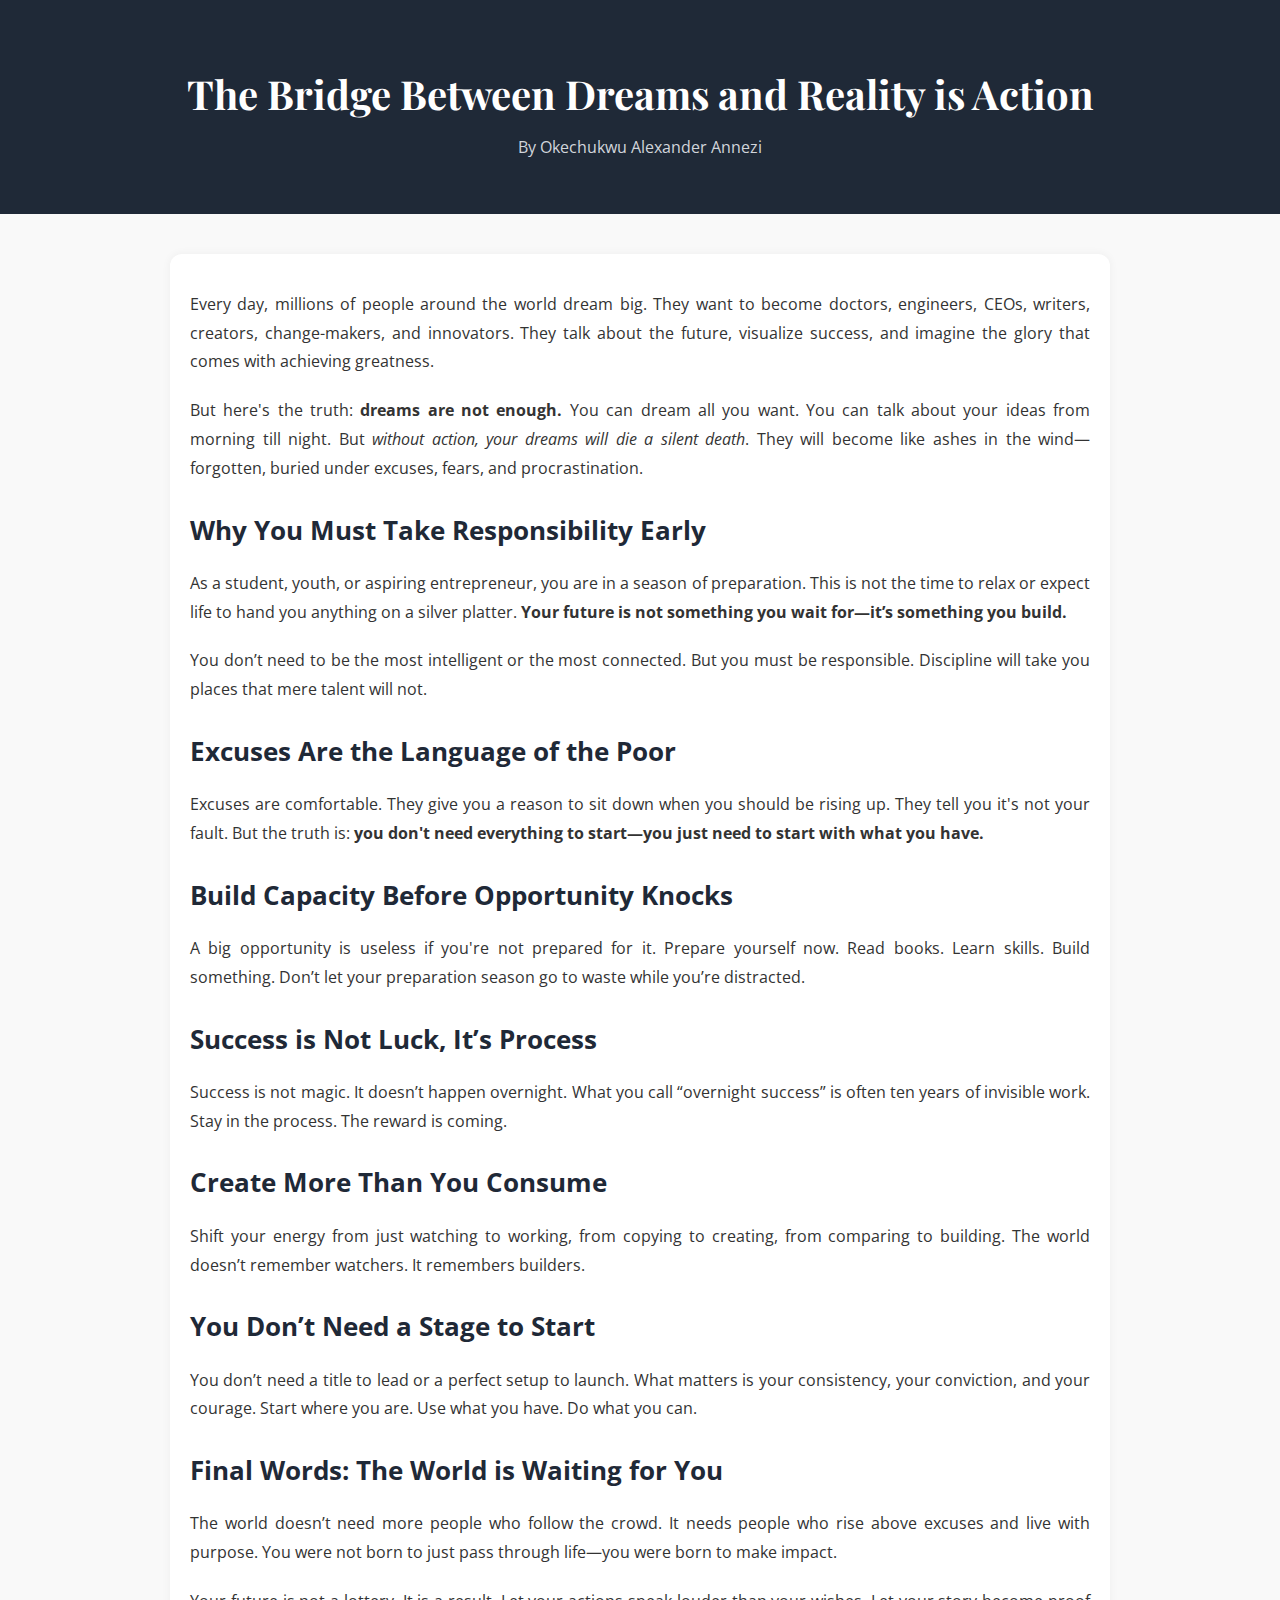
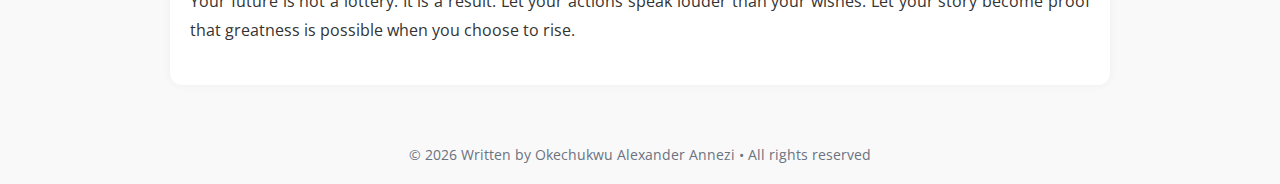
<file: text book/Blog.post.html>
<!DOCTYPE html>
<html lang="en">
<head>
  <meta charset="UTF-8" />
  <meta name="viewport" content="width=device-width, initial-scale=1.0"/>
  <title>The Bridge Between Dreams and Reality is Action</title>
  <link href="https://fonts.googleapis.com/css2?family=Playfair+Display:wght@600&family=Open+Sans&display=swap" rel="stylesheet">
  <style>
    body {
      margin: 0;
      padding: 0;
      font-family: 'Open Sans', sans-serif;
      background: #f9f9f9;
      color: #333;
    }

    header {
      background: #1f2937;
      color: white;
      padding: 40px 20px;
      text-align: center;
    }

    header h1 {
      font-family: 'Playfair Display', serif;
      font-size: 2.5rem;
      margin-bottom: 10px;
    }

    header p {
      font-size: 1rem;
      color: #d1d5db;
    }

    main {
      max-width: 900px;
      margin: 40px auto;
      padding: 20px;
      background: white;
      box-shadow: 0 0 10px rgba(0,0,0,0.05);
      border-radius: 12px;
    }

    main h2 {
      color: #1f2937;
      margin-top: 30px;
      font-size: 1.6rem;
    }

    main p {
      line-height: 1.8;
      margin-bottom: 20px;
      text-align: justify;
    }

    footer {
      text-align: center;
      padding: 20px;
      font-size: 0.9rem;
      color: #6b7280;
    }

    @media (max-width: 600px) {
      header h1 {
        font-size: 1.8rem;
      }
      main {
        margin: 20px;
      }
    }
  </style>
</head>
<body>

  <header>
    <h1>The Bridge Between Dreams and Reality is Action</h1>
    <p>By Okechukwu Alexander Annezi</p>
  </header>

  <main>
    <p>Every day, millions of people around the world dream big. They want to become doctors, engineers, CEOs, writers, creators, change-makers, and innovators. They talk about the future, visualize success, and imagine the glory that comes with achieving greatness.</p>

    <p>But here's the truth: <strong>dreams are not enough.</strong> You can dream all you want. You can talk about your ideas from morning till night. But <em>without action, your dreams will die a silent death</em>. They will become like ashes in the wind—forgotten, buried under excuses, fears, and procrastination.</p>

    <h2>Why You Must Take Responsibility Early</h2>
    <p>As a student, youth, or aspiring entrepreneur, you are in a season of preparation. This is not the time to relax or expect life to hand you anything on a silver platter. <strong>Your future is not something you wait for—it’s something you build.</strong></p>

    <p>You don’t need to be the most intelligent or the most connected. But you must be responsible. Discipline will take you places that mere talent will not.</p>

    <h2>Excuses Are the Language of the Poor</h2>
    <p>Excuses are comfortable. They give you a reason to sit down when you should be rising up. They tell you it's not your fault. But the truth is: <strong>you don't need everything to start—you just need to start with what you have.</strong></p>

    <h2>Build Capacity Before Opportunity Knocks</h2>
    <p>A big opportunity is useless if you're not prepared for it. Prepare yourself now. Read books. Learn skills. Build something. Don’t let your preparation season go to waste while you’re distracted.</p>

    <h2>Success is Not Luck, It’s Process</h2>
    <p>Success is not magic. It doesn’t happen overnight. What you call “overnight success” is often ten years of invisible work. Stay in the process. The reward is coming.</p>

    <h2>Create More Than You Consume</h2>
    <p>Shift your energy from just watching to working, from copying to creating, from comparing to building. The world doesn’t remember watchers. It remembers builders.</p>

    <h2>You Don’t Need a Stage to Start</h2>
    <p>You don’t need a title to lead or a perfect setup to launch. What matters is your consistency, your conviction, and your courage. Start where you are. Use what you have. Do what you can.</p>

    <h2>Final Words: The World is Waiting for You</h2>
    <p>The world doesn’t need more people who follow the crowd. It needs people who rise above excuses and live with purpose. You were not born to just pass through life—you were born to make impact.</p>

    <p>Your future is not a lottery. It is a result. Let your actions speak louder than your wishes. Let your story become proof that greatness is possible when you choose to rise.</p>
  </main>

  <footer>
    &copy; 2026 Written by Okechukwu Alexander Annezi • All rights reserved
  </footer>

</body>
</html>
</file>
